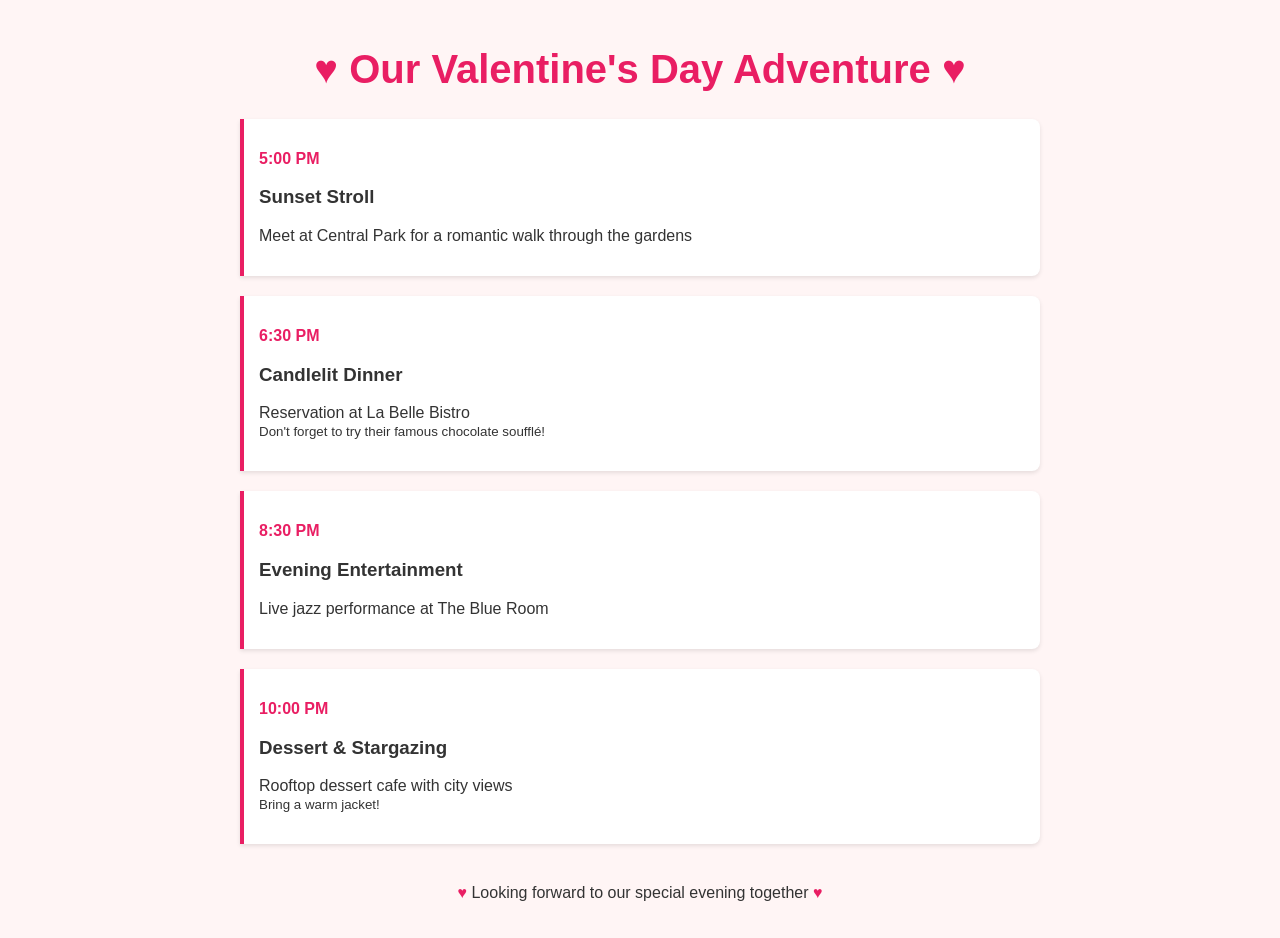
<file: itinerary.html>
<!DOCTYPE html>
<html lang="en">
<head>
    <meta charset="UTF-8">
    <meta name="viewport" content="width=device-width, initial-scale=1.0">
    <title>Our Valentine's Day Adventure</title>
    <style>
        body {
            font-family: 'Arial', sans-serif;
            max-width: 800px;
            margin: 0 auto;
            padding: 20px;
            background-color: #fff5f5;
            color: #333;
        }
        h1 {
            color: #e91e63;
            text-align: center;
            font-size: 2.5em;
        }
        .time-slot {
            background-color: white;
            border-left: 4px solid #e91e63;
            margin: 20px 0;
            padding: 15px;
            border-radius: 0 8px 8px 0;
            box-shadow: 0 2px 4px rgba(0,0,0,0.1);
        }
        .time {
            color: #e91e63;
            font-weight: bold;
        }
        .heart {
            color: #e91e63;
        }
    </style>
</head>
<body>
    <h1>♥ Our Valentine's Day Adventure ♥</h1>
    
    <div class="time-slot">
        <p class="time">5:00 PM</p>
        <h3>Sunset Stroll</h3>
        <p>Meet at Central Park for a romantic walk through the gardens</p>
    </div>

    <div class="time-slot">
        <p class="time">6:30 PM</p>
        <h3>Candlelit Dinner</h3>
        <p>Reservation at La Belle Bistro<br>
        <small>Don't forget to try their famous chocolate soufflé!</small></p>
    </div>

    <div class="time-slot">
        <p class="time">8:30 PM</p>
        <h3>Evening Entertainment</h3>
        <p>Live jazz performance at The Blue Room</p>
    </div>

    <div class="time-slot">
        <p class="time">10:00 PM</p>
        <h3>Dessert & Stargazing</h3>
        <p>Rooftop dessert cafe with city views<br>
        <small>Bring a warm jacket!</small></p>
    </div>

    <footer style="text-align: center; margin-top: 40px;">
        <p><span class="heart">♥</span> Looking forward to our special evening together <span class="heart">♥</span></p>
    </footer>
</body>
</html>
</file>
